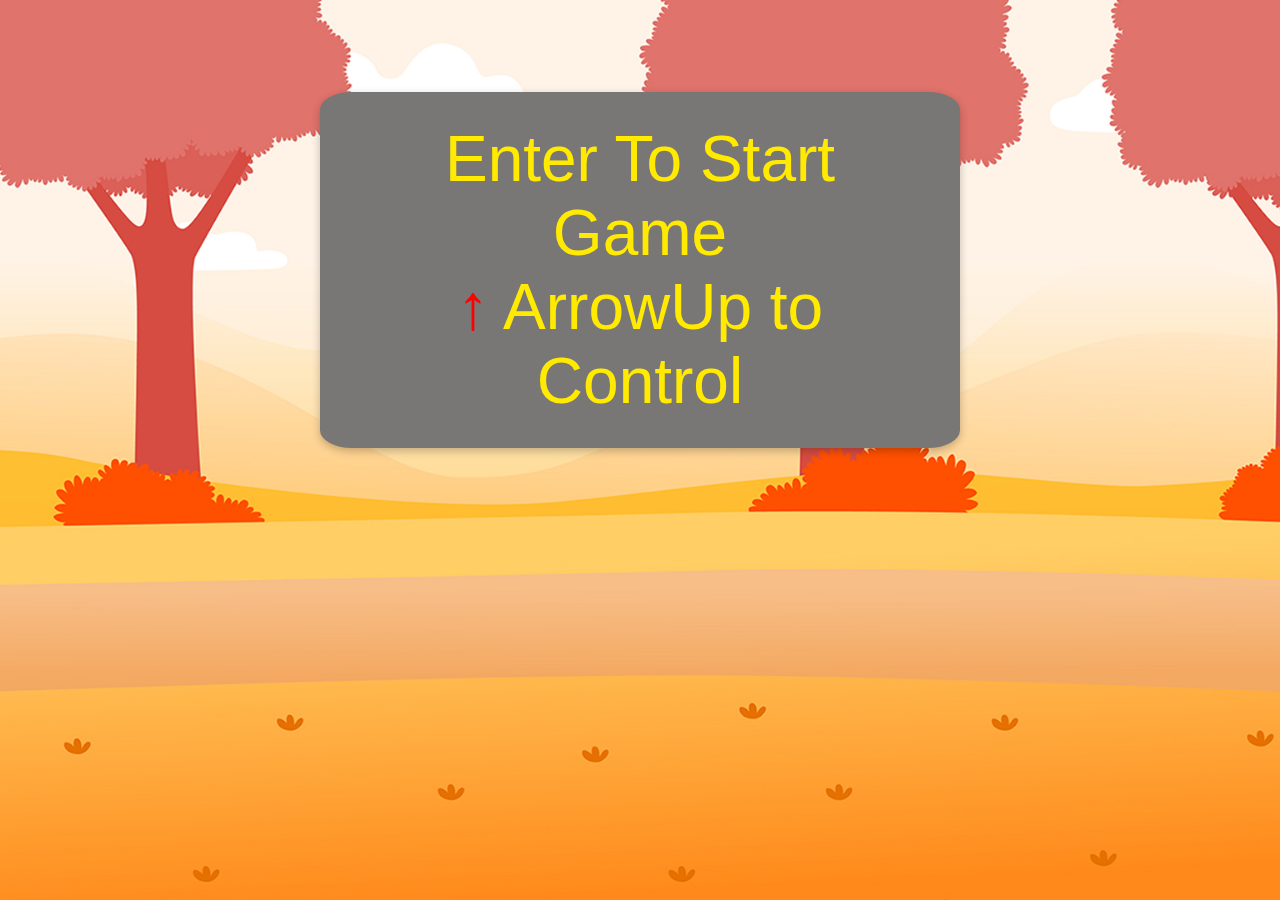
<file: projects/Bird/index.html>
<!DOCTYPE html>
<html lang="en">
  <head>
    <meta charset="UTF-8" />
    <meta http-equiv="X-UA-Compatible" content="IE=edge" />
    <meta name="viewport" content="width=device-width, initial-scale=1.0" />
    <link rel="icon" type="image/png" href="images/favicon.ico" />
    <title> Bird Game</title>
    <link rel="stylesheet" href="style.css" />
  </head>
  <body>

    <!-- background -->
    <div class="background"></div>
    <!-- bird -->

    <img src="images/Bird.png" alt="bird-img" class="bird" id="bird-1" />

    <!-- message -->
    <div class="message">
      Enter To Start Game
      <p><span style="color: red">&uarr;</span> ArrowUp to Control</p>
    </div>

    <!-- score -->
    <div class="score">
      <span class="score_title"></span>
      <span class="score_val"></span>
    </div>

    <script src="script.js"></script>
  </body>
</html>
</file>
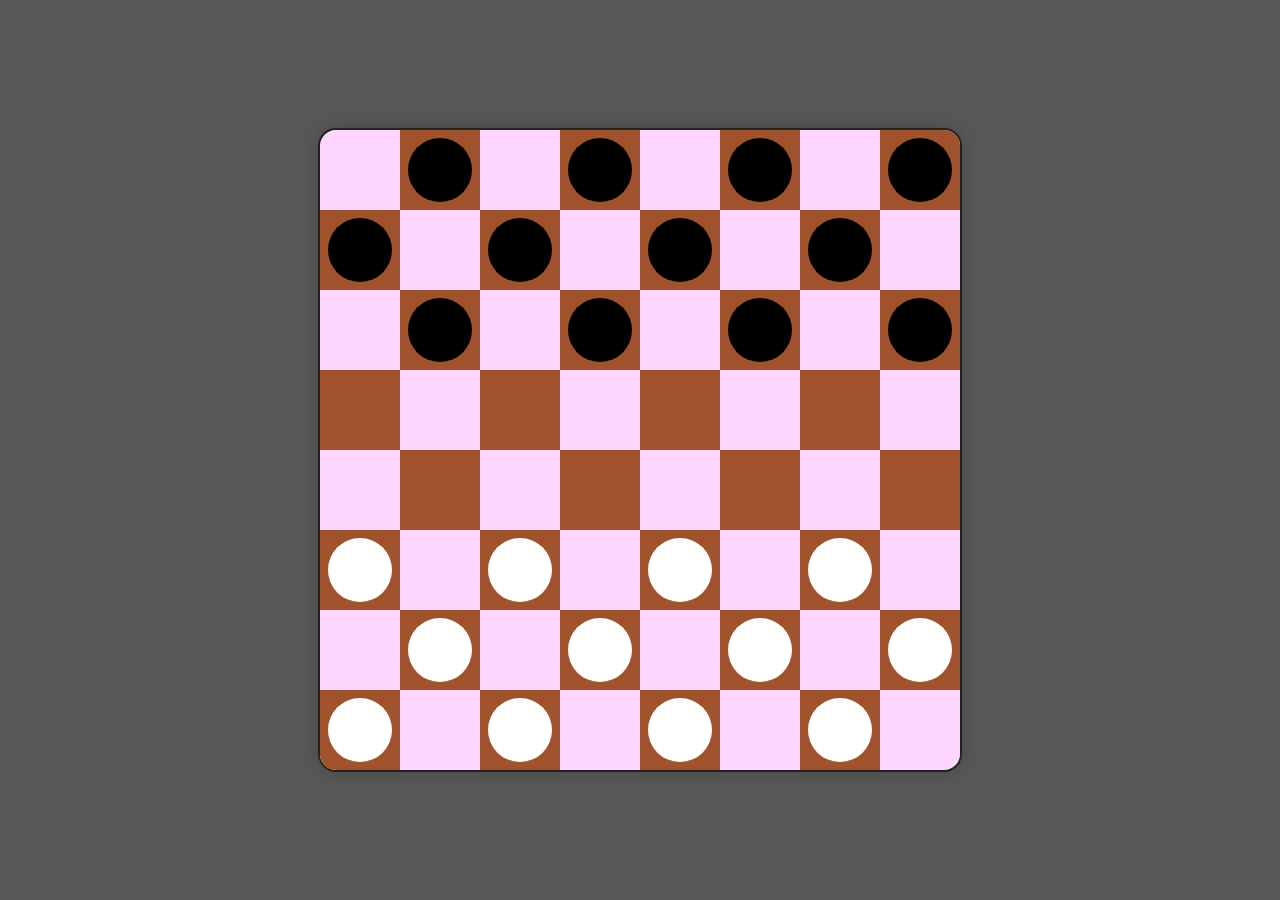
<file: projects/Checkers vs AI/index.html>
<!DOCTYPE html>
<html lang="en">
  <head>
    <meta charset="UTF-8" />
    <title>Checkers vs AI 🎮</title>
    <link rel="stylesheet" href="./style.css">
   
  </head>
  <body>
    <canvas id="board" width="640" height="640"></canvas>
  <script src="./script.js"></script>
  </body>
</html>
</file>
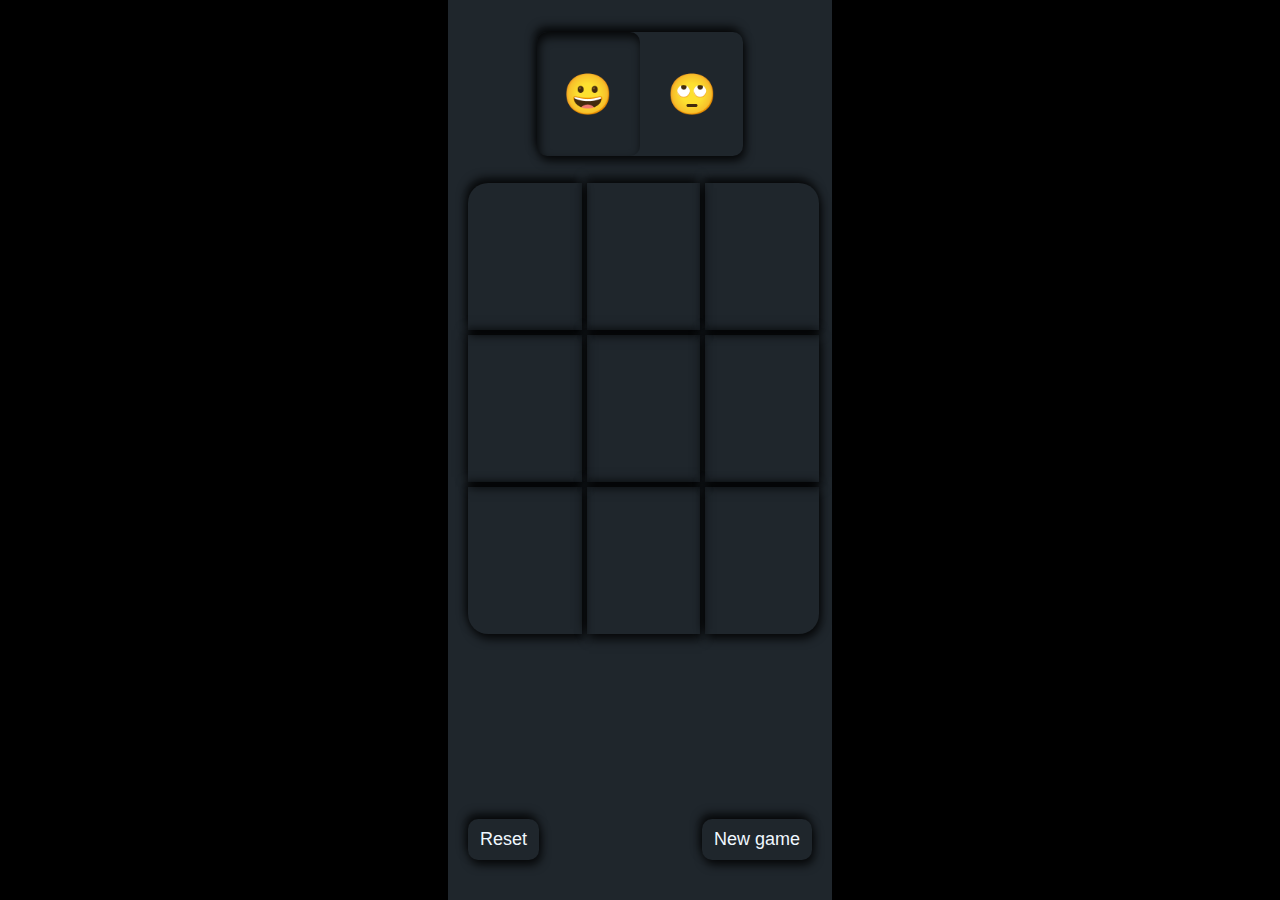
<file: projects/tic tac toe/index.html>
<!DOCTYPE html>
<html lang="en">
  <head>
    <meta charset="UTF-8" />
    <meta name="viewport" content="width=device-width, initial-scale=1.0" />
    <title>tic tac toe</title>
    <link rel="stylesheet" href="./style.css" />
  </head>
  <body>
    <div class="container">
      <div class="turn">
        <div class="choose">
          <div class="turn1 b_click">😀</div>
          <div class="turn2">🙄</div>
        </div>
      </div>
      <div class="game">
        <button class="boxes box1 hover"></button>
        <button class="boxes box2 hover"></button>
        <button class="boxes box3 hover"></button>
        <button class="boxes box4 hover"></button>
        <button class="boxes box5 hover"></button>
        <button class="boxes box6 hover"></button>
        <button class="boxes box7 hover"></button>
        <button class="boxes box8 hover"></button>
        <button class="boxes box9 hover"></button>
      </div>
      <div class="msg hide">
        Winner
        <span id="result"></span>

       
      </div>
      <div class="bottom"> <button id="reset" class="btn btn1">Reset</button>
        <button id="n_game" class="btn btn2">New game</button></div>
    </div>

    <script src="./index.js"></script>
  </body>
</html>
</file>
<file: projects/Bird/style.css>
* {
  margin: 0;
  padding: 0;
  box-sizing: border-box;
  font-family: Arial, Helvetica, sans-serif;
}
.background {
  height: 100vh;
  width: 100vw;
  background: url("images/bg.jpg") no-repeat center center fixed;
  -webkit-background-size: cover;
  -moz-background-size: cover;
  -o-background-size: cover;
  background-size: cover;
}
.bird {
  height: 100px;
  width: 130px;
  position: fixed;
  top: 40vh;
  left: 30vw;
  z-index: 100;
}
.pipe_sprite {
  position: fixed;
  top: 40vh;
  left: 100vw;
  height: 70vh;
  width: 6vw;
  background: radial-gradient(#ffccbc 50%, #ff5722);
  border: 5px solid #bf360c;
  border-radius: 12px;
}
.message {
  position: absolute;
  z-index: 10;
  color: black;
  top: 30%;
  left: 50%;
  font-size: 4em;
  transform: translate(-50%, -50%);
  text-align: center;
}
.messageStyle {
  background: rgb(121, 118, 118);
  padding: 30px;
  box-shadow: rgba(0, 0, 0, 0.24) 0px 3px 8px;
  border-radius: 5%;
  color: #ffea00;
}
.score {
  position: fixed;
  z-index: 10;
  height: 10vh;
  font-size: 10vh;
  font-weight: 100;
  color: white;
  -webkit-text-stroke-width: 2px;
  -webkit-text-stroke-color: black;
  top: 0;
  left: 0;
  margin: 10px;
  font-family: Arial, Helvetica, sans-serif;
}
.score_val {
  padding-left: 60px;
  color:orange;
  font-weight: bold;
  font-family: 60px;
}
@media only screen and (max-width: 1080px) {
  .message {
    font-size: 50px;
    top: 50%;
    white-space: nowrap;
  }
  .score {
    font-size: 8vh;
  }
  .bird {
    width: 120px;
    height: 90px;
  }
  .pipe_sprite {
    width: 14vw;
  }
}
</file>
<file: projects/Checkers vs AI/style.css>
* {
  margin: 0;
  padding: 0;
  box-sizing: border-box;
}

body {
  background: #585858;
  display: flex;
  justify-content: center;
  align-items: center;
  height: 100vh;
  font-family: Arial, sans-serif;
}

canvas {
  border: 2px solid #222;
  border-radius: 18px;
  background-color: #fff;
  box-shadow: 0 0 20px rgba(0, 0, 0, 0.2);
  cursor: pointer;
}

@media (max-width: 600px) {
  body {
    padding: 2%;
  }
  canvas {
    width: 100%;
    height: auto;
  }
}
</file>
<file: projects/tic tac toe/style.css>
* {
  margin: 0;
  padding: 0;
  box-sizing: border-box;
  font-family: "Gill Sans", "Gill Sans MT", Calibri, "Trebuchet MS", sans-serif;
}

body {
  width: 100vw;
  height: 100vh;
  background-color: black;
  display: flex;
  align-items: center;
  justify-content: center;
}

.container {
  width: 30%;
  height: 100%;

  background-color: rgb(31, 38, 44);
  padding: 5px 20px;
  position: relative;
}

.game {
  width: 100%;
  height: 50%;
  display: grid;
  grid-template-columns: 33% 33% 33%;
  grid-template-rows: 33% 33% 33%;
  gap: 5px;
}

.boxes {
  color: aliceblue;
  /* border: 1px solid red; */
  background-color: transparent;
  box-shadow: 2px 5px 10px rgba(0, 0, 0, 0.8), -2px -5px 10px rgba(0, 0, 0, 0.8);
  font-size: 62px;
  font-family: "Gill Sans", "Gill Sans MT", Calibri, "Trebuchet MS", sans-serif;
  display: flex;
  align-items: center;
  justify-content: center;
  border: none;
  outline: none;
}

.hover:hover {
  box-shadow: inset 2px 5px 10px rgba(0, 0, 0, 0.8);
  cursor: pointer;
}
.turn {
  width: 100%;
  height: 20%;
  display: flex;
  align-items: center;
  justify-content: center;
}

.choose {
  width: 60%;
  height: 70%;
  background-color: transparent;
  box-shadow: 2px 5px 10px rgba(0, 0, 0, 0.8), -2px -5px 10px rgba(0, 0, 0, 0.8);
  border-radius: 10px;
  display: flex;
  align-items: center;
  justify-content: center;
}

.turn1,
.turn2 {
  width: 50%;
  height: 100%;
  display: flex;
  align-items: center;
  justify-content: center;
  font-size: 40px;
  font-weight: 800;
  border-radius: 10px;
}

.turn1 {
  color: yellow;
}
.turn2 {
  color: red;
}

.b_click {
  box-shadow: inset 2px 5px 10px rgba(0, 0, 0, 0.8);
}

.box1 {
  border-radius: 20px 0 0 0;
}

.box3 {
  border-radius: 0 20px 0 0;
}

.box7 {
  border-radius: 0 0 0 20px;
}
.box9 {
  border-radius: 0 0 20px 0;
}

.msg {
  width: 100%;
  height: 25%;
  display: flex;
  align-items: center;
  justify-content: center;
  color: aliceblue;
  gap: 10px;
  font-size: 32px;
  font-family:cursive;
}

.msg > span{
  font-size: 38px;
}

.btn{
  position:absolute;
  bottom: 40px;
  width: auto;
  padding: 10px 12px;
  background-color: transparent;
  box-shadow: 2px 5px 10px rgba(0, 0, 0, 0.8), -2px -5px 10px rgba(0, 0, 0, 0.8);
  border-radius: 10px;
  color: aliceblue;
  font-size: 18px;
  border: none;
  outline: none;

  &:hover {
    box-shadow: inset 2px 5px 10px rgba(0, 0, 0, 0.8);
    cursor: pointer;
    color: rgba(116, 127, 138, 0.64);
    font-size: small;
  }
}
.btn1{
  
  left: 20px;
}
.btn2{
 
  right: 20px;
}
.hide {
  display: none;
}


@media (max-width:1198px) {

  .container {
    width: 40%;
  }
  
}

@media (max-width:898px) {

  .container {
    width: 50%;
  }
  
}

@media (max-width:712px) {

  .container {
    width: 60%;
  }
  
}

@media (max-width:575px) {

  .container {
    width: 70%;
  }
  
}

@media (max-width:485px) {

  .container {
    width: 80%;
  }
  
}

@media (max-width:425px) {

  .container {
    width: 100%;
  }
  
}
</file>
